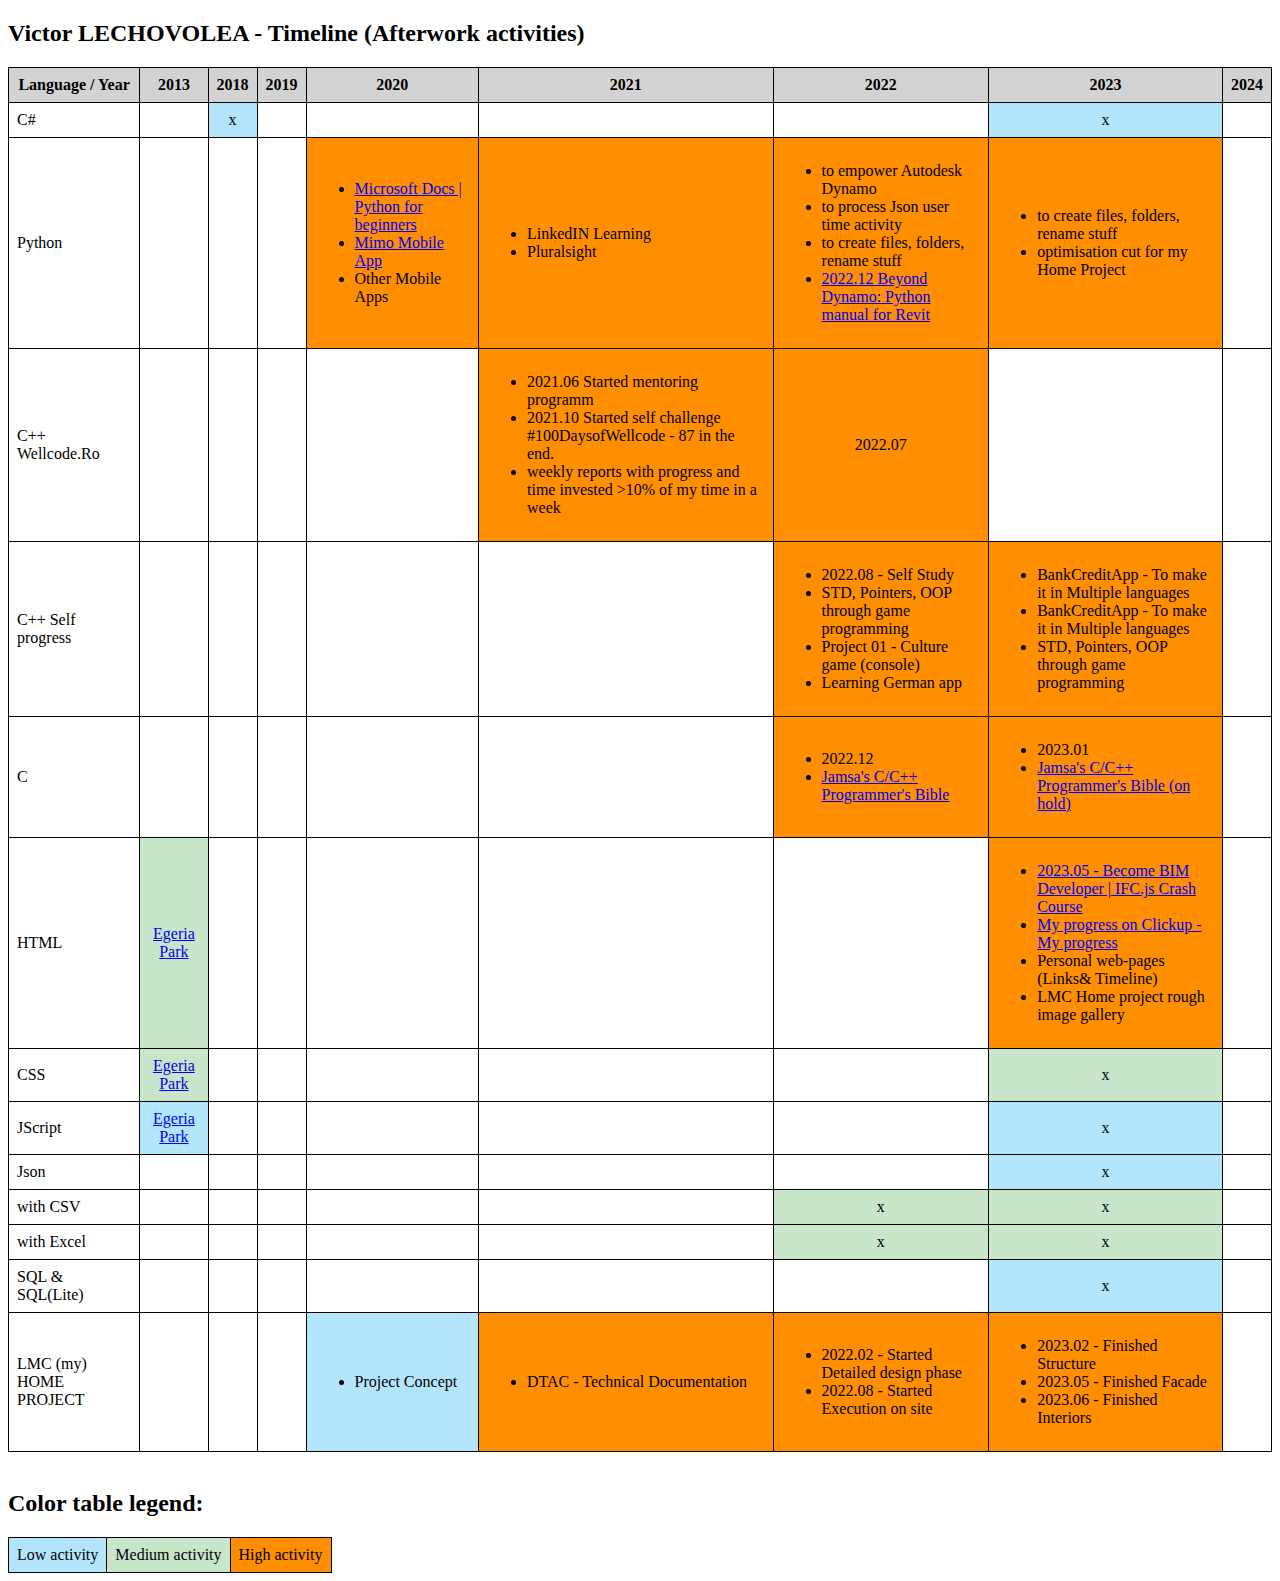
<file: ProjectTimeline.html>
<!DOCTYPE html>
<html>
  <head>
    <title>Victor LECHOVOLEA - Timeline (Afterwork activities)</title>
    <meta charset="utf-8">
    <meta name="robots" content="index, follow"/>
    <meta name="viewport" content="width=device-width, initial-scale=1.0"/>
    <meta name="description" content="Learning timeline"/>
    <!-- open graph standars -->
    <meta property="og:title" content="Victor LECHOVOLEA - Timeline" />
    <meta property="og:site_name" content="Victor LECHOVOLEA - Timeline" />
    <meta property="og:type" content="website" />
    
    <link rel="stylesheet" href="style_Timeline.css" />
  </head>
  <body>
    <h2>Victor LECHOVOLEA - Timeline (Afterwork activities)</h2>
    <table>
      <tr>
        <th>Language / Year</th>
        <th>2013</th>
        <th>2018</th>
        <th>2019</th>
        <th>2020</th>
        <th>2021</th>
        <th>2022</th>
        <th>2023</th>
        <th>2024</th>
      </tr>
      <tr>
        <td>C#</td>
        <td></td>
        <td class="highlightLow">x</td>
        <td></td>
        <td></td>
        <td></td>
        <td></td>
        <td class="highlightLow">x</td>
        <td></td>
      </tr>
      <tr>
        <td>Python</td>
        <td></td>
        <td></td>
        <td></td>
        <td class="highlightHigh" >
          <ul>
            <li>
              <a href="https://learn.microsoft.com/en-us/training/paths/beginner-python/?source=learn" rel="noopener">
                Microsoft Docs | Python for beginners
              </a>
            </li>
            
            <li><a href="https://mimo.org/" rel="noopener">Mimo Mobile App</a></li>
            <li>Other Mobile Apps</li>
          </ul>
        </td>
        <td class="highlightHigh" >
          <ul>
            <li>LinkedIN Learning</li>
            <li>Pluralsight</li>
          </ul>
        </td>
        <td class="highlightHigh" >
          <ul>
            <li>to empower Autodesk Dynamo</li>
            <li>to process Json user time activity</li>
            <li>to create files, folders, rename stuff</li>
            <li>
              <a href="https://www.amazon.com/Beyond-Dynamo-Python-manual-Revit/dp/B0BMSV6YXD" rel="noopener">
              2022.12 Beyond Dynamo: Python manual for Revit</a></li>
          </ul>
        </td>
        <td class="highlightHigh" >
          <ul>
            <li>to create files, folders, rename stuff</li>
            <li>optimisation cut for my Home Project</li>
          </ul>

        </td>
        <td></td>
      </tr>
      <tr>
        <td>C++ Wellcode.Ro</td>
        <td></td>
        <td></td>
        <td></td>
        <td></td>
        <td class="highlightHigh">
          <ul>
            <li> 2021.06 Started mentoring programm</li>
            <li> 2021.10 Started self challenge #100DaysofWellcode - 87 in the end.</li>
            <li> weekly reports with progress and time invested >10% of my time in a week</li>
          </ul>
        </td>
        <td class="highlightHigh">2022.07</td>
        <td></td>
        <td ></td>
      </tr>
      <tr>
        <td>C++ Self progress</td>
        <td></td>
        <td></td>
        <td></td>
        <td></td>
        <td></td>
        <td class="highlightHigh">
          <ul>
            <li> 2022.08 - Self Study</li>
            <li> STD, Pointers, OOP through game programming</li>
            <li> Project 01 - Culture game (console)</li>
            <li> Learning German app</li>
          </ul>
        </td>
        <td class="highlightHigh">
          <ul>
            <li> BankCreditApp - To make it in Multiple languages</li>
            <li> BankCreditApp - To make it in Multiple languages</li>
            <li> STD, Pointers, OOP through game programming</li>
          </ul>
        </td>
        <td></td>
      </tr>
      <tr>
        <td>C</td>
        <td></td>
        <td></td>
        <td></td>
        <td></td>
        <td></td>
        <td class="highlightHigh">
          <ul>
            <li>2022.12</li>
            <li>
              <a href = "https://sharing.clickup.com/4761972/l/h/4habm-787/523f575537634d8" 
              rel="noopener" target="_blank"  title="Learning book">Jamsa's C/C++ Programmer's Bible</a>
            </li>
          </ul>
        </td>
        <td class="highlightHigh">
          <ul>
            <li>2023.01</li>
            <li>
              <a href = "https://sharing.clickup.com/4761972/l/h/4habm-787/523f575537634d8" 
              rel="noopener" target="_blank" title="Learning book">Jamsa's C/C++ Programmer's Bible (on hold)</a>
            </li>
          </ul>
        </td>
        <td></td>
      </tr>
      <tr>
        <td>HTML</td>
        <td class="highlightMedium">
          <a href="https://www.egeria-park.ro/" _target="_blank">Egeria Park</a></td>
        <td></td>
        <td></td>
        <td></td>
        <td></td>
        <td></td>
        <td class="highlightHigh">
          <ul>  
            <li>
              <a href = "https://crash-course.ifcjs.io/platform-access" 
                rel="noopener" target="_blank" title="Learning book">2023.05 - Become BIM Developer | IFC.js Crash Course</a>
            </li>
            <li>
              <a href = "https://sharing.clickup.com/4761972/l/h/4habm-804/0c1c33898773aba" 
                rel="noopener" target="_blank" title="Learning book">
                My progress on Clickup - My progress</a>
            </li>
            <li>Personal web-pages (Links& Timeline)</li>
            <li>LMC Home project rough image gallery</li>
            </li>
          </ul>
          
        </td>
        <td></td>
      </tr>
      <tr>
        <td>CSS</td>
        <td class="highlightMedium">
          <a href="https://www.egeria-park.ro/" _target="_blank">Egeria Park</a></td>
        <td></td>
        <td></td>
        <td></td>
        <td></td>
        <td></td>
        <td class="highlightMedium">x</td>
        <td></td>
      </tr>
      <tr>
        <td>JScript</td>
        <td class="highlightLow">
          <a href="https://www.egeria-park.ro/">Egeria Park</a></td>
        <td></td>
        <td></td>
        <td></td>
        <td></td>
        <td></td>
        <td class="highlightLow">x</td>
        <td></td>
      </tr>
      <tr>
        <td>Json</td>
        <td></td>
        <td></td>
        <td></td>
        <td></td>
        <td></td>
        <td></td>
        <td class="highlightLow">x</td>
        <td></td>
      </tr>
      <tr>
        <td>with CSV</td>
        <td></td>
        <td></td>
        <td></td>
        <td></td>
        <td></td>
        <td class="highlightMedium">x</td>
        <td class="highlightMedium">x</td>
        <td></td>
      </tr>
      <tr>
        <td>with Excel</td>
        <td></td>
        <td></td>
        <td></td>
        <td></td>
        <td></td>
        <td class="highlightMedium">x</td>
        <td class="highlightMedium">x</td>
        <td></td>
      </tr>
      <tr>
        <td>SQL & SQL(Lite)</td>
        <td></td>
        <td></td>
        <td></td>
        <td></td>
        <td></td>
        <td></td>
        <td class="highlightLow">x</td>
        <td></td>
      </tr>
      <tr>
        <td>LMC (my) HOME PROJECT</td>
        <td></td>
        <td></td>
        <td></td>
        <td class="highlightLow">
          <ul>
            <li> Project Concept</li>
          </ul>
        </td>
        <td class="highlightHigh">
          <ul>
            <li> DTAC - Technical Documentation</li>
          </ul>
        </td>
        <td class="highlightHigh">
          <ul>
            <li>2022.02 - Started Detailed design phase</li>
            <li>2022.08 - Started Execution on site</li>
          </ul>
        </td>
        <td class="highlightHigh">
          <ul>
            <li>2023.02 - Finished Structure</li>
            <li>2023.05 - Finished Facade</li>
            <li>2023.06 - Finished Interiors</li>
          </ul>
        </td>
        <td></td>
      </tr>
    </table>
    <footer>
      <br>
      <h2>Color table legend:</h2>
      <table>
        <tr>
          <td class="highlightLow">Low activity</td>
          <td class="highlightMedium">Medium activity</td>
          <td class="highlightHigh">High activity</td>
          </tr>	
    </footer>
  </body>
</html>
</file>
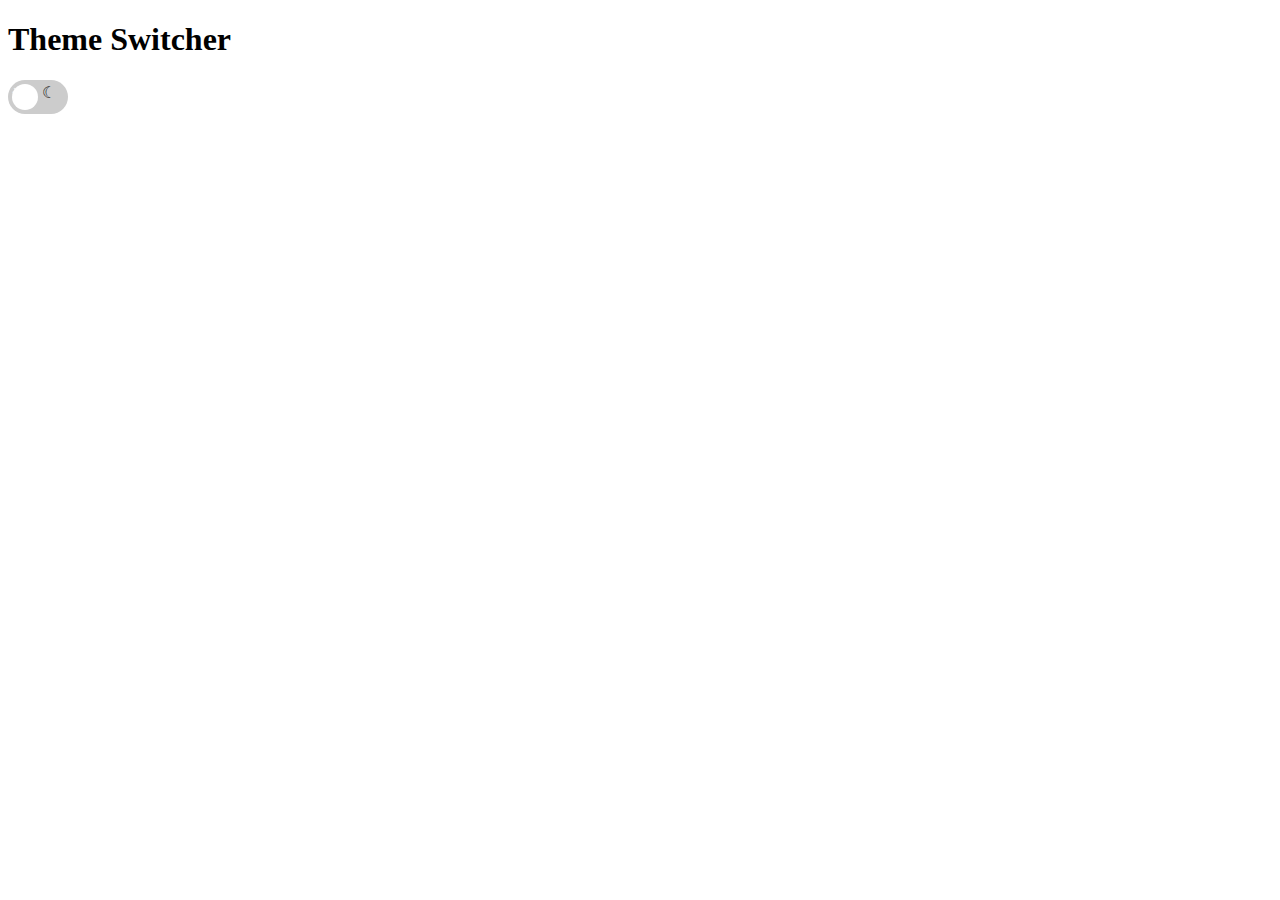
<file: other/index_theme2.html>
<!DOCTYPE html>
<html>
<head>
  <title>Theme Switcher</title>
  <style>
    /* Light theme */
    body.light-theme {
      background-color: #ffffff;
      color: #000000;
    }

    /* Dark theme */
    body.dark-theme {
      background-color: #1a1a1a;
      color: #ffffff;
    }

    .theme-switcher {
      position: relative;
      display: inline-block;
      width: 60px;
      height: 34px;
    }

    .theme-slider {
      position: absolute;
      top: 0;
      left: 0;
      right: 0;
      bottom: 0;
      cursor: pointer;
      background-color: #ccc;
      border-radius: 34px;
      transition: 0.4s;
    }

    .theme-slider:before {
      position: absolute;
      content: "";
      height: 26px;
      width: 26px;
      left: 4px;
      bottom: 4px;
      background-color: #ffffff;
      border-radius: 50%;
      transition: 0.4s;
    }

    input[type="checkbox"] {
      opacity: 0;
      width: 0;
      height: 0;
    }

    input[type="checkbox"]:checked + .theme-slider {
      background-color: #2196F3;
    }

    input[type="checkbox"]:checked + .theme-slider:before {
      transform: translateX(26px);
    }

    .theme-icon {
      position: absolute;
      top: 3px;
      left: 3px;
      color: #ffffff;
      transition: 0.4s;
    }

    .theme-icon.moon {
      left: 34px;
      color: #1a1a1a;
    }
  </style>
</head>
<body class="light-theme">

  <h1>Theme Switcher</h1>

  <label class="theme-switcher">
    <input type="checkbox" onchange="toggleTheme()">
    <span class="theme-slider"></span>
    <span class="theme-icon sun">&#9728;</span>
    <span class="theme-icon moon">&#9790;</span>
  </label>

  <script>
    function toggleTheme() {
      var body = document.body;
      body.classList.toggle("light-theme");
      body.classList.toggle("dark-theme");
    }
  </script>
</body>
</html>
</file>
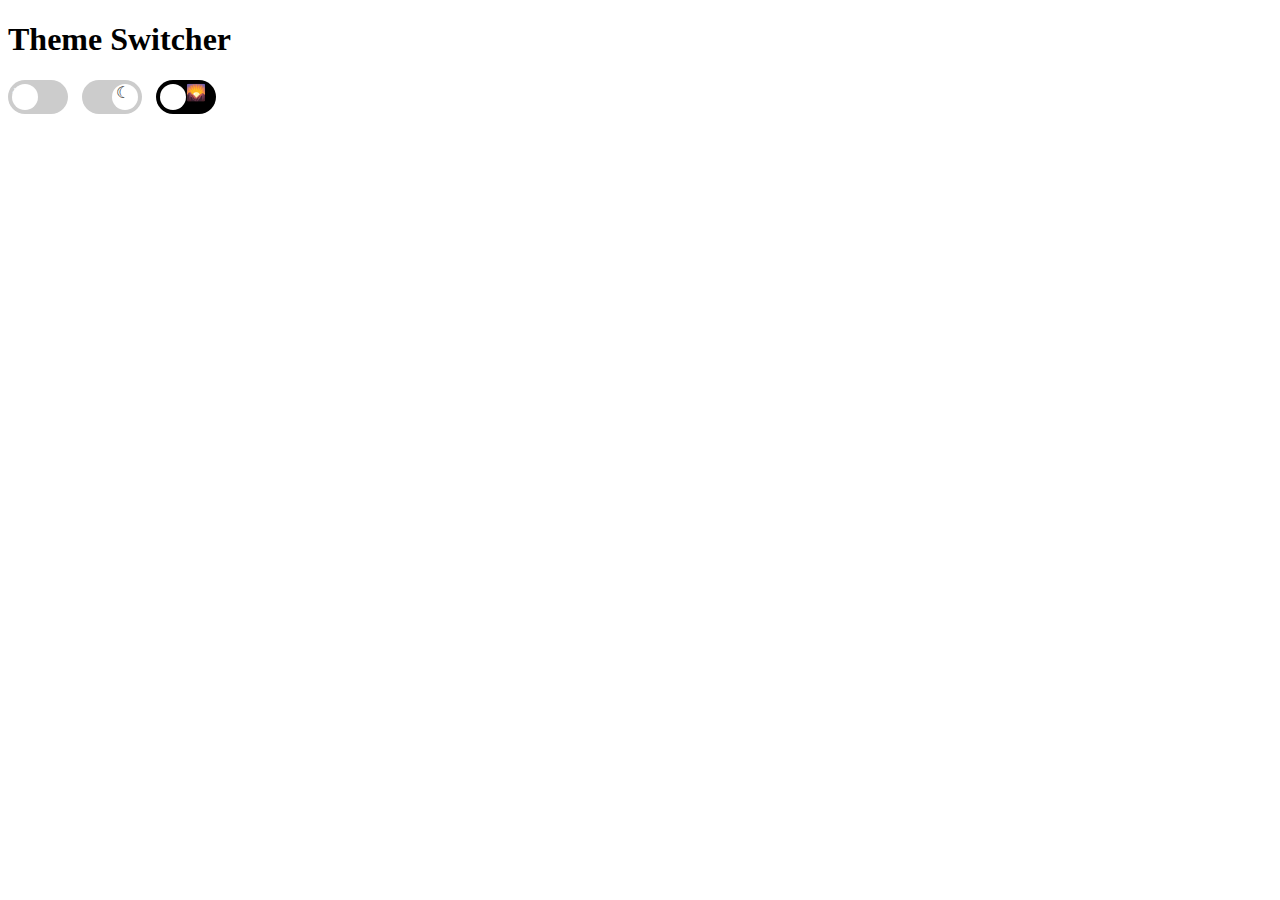
<file: other/index_theme3.html>
<!DOCTYPE html>
<html>
<head>
  <title>Theme Switcher</title>
  <style>
    /* Light theme */
    body.light-theme {
      background-color: #ffffff;
      color: #000000;
    }

    /* Dark theme */
    body.dark-theme {
      background-color: #1a1a1a;
      color: #ffffff;
    }

    /* Image theme */
    body.image-theme {
      background-image: url("./assets/img/pexels-mitchell-luo-3694708 (tinypng).jpg");
      background-repeat: no-repeat;
      background-size: cover;
      color: #ffffff;
    }

    .theme-switcher {
      display: inline-block;
      margin-right: 10px;
    }

    .theme-switcher input[type="radio"] {
      display: none;
    }

    .theme-slider {
      position: relative;
      display: inline-block;
      width: 60px;
      height: 34px;
      background-color: #ccc;
      border-radius: 34px;
      cursor: pointer;
      transition: background-color 0.4s;
    }

    .theme-slider:before {
      position: absolute;
      content: "";
      height: 26px;
      width: 26px;
      left: 4px;
      bottom: 4px;
      background-color: #ffffff;
      border-radius: 50%;
      transition: transform 0.4s;
    }

    .theme-slider.dark:before {
      transform: translateX(26px);
    }

    .theme-slider.image {
      background-color: #000000;
    }

    .theme-slider.image:before {
      background-color: #ffffff;
    }

    .theme-icon {
      position: absolute;
      top: 3px;
      left: 3px;
      color: #ffffff;
      transition: 0.4s;
    }

    .theme-icon.moon {
      left: 34px;
      color: #1a1a1a;
    }

    .theme-icon.image {
      left: 30px;
    }
  </style>
</head>
<body class="light-theme">

  <h1>Theme Switcher</h1>

  <div class="theme-switcher">
    <input type="radio" name="theme" id="light-theme" checked>
    <label class="theme-slider" for="light-theme">
      <span class="theme-icon sun">&#9728;</span>
    </label>
  </div>

  <div class="theme-switcher">
    <input type="radio" name="theme" id="dark-theme">
    <label class="theme-slider dark" for="dark-theme">
      <span class="theme-icon moon">&#9790;</span>
    </label>
  </div>

  <div class="theme-switcher">
    <input type="radio" name="theme" id="image-theme">
    <label class="theme-slider image" for="image-theme">
      <span class="theme-icon image">&#127748;</span>
    </label>
  </div>

  <script>
    var body = document.body;
    var lightThemeInput = document.getElementById("light-theme");
    var darkThemeInput = document.getElementById("dark-theme");
    var imageThemeInput = document.getElementById("image-theme");

    lightThemeInput.addEventListener("change", function() {
      body.classList.remove("dark-theme");
      body.classList.remove("image-theme");
      body.classList.add("light-theme");
    });

    darkThemeInput.addEventListener("change", function() {
      body.classList.remove("light-theme");
      body.classList.remove("image-theme");
      body.classList.add("dark-theme");
    });

    imageThemeInput.addEventListener("change", function() {
      body.classList.remove("light-theme");
      body.classList.remove("dark-theme");
      body.classList.add("image-theme");
    });
  </script>
</body>
</html>
</file>
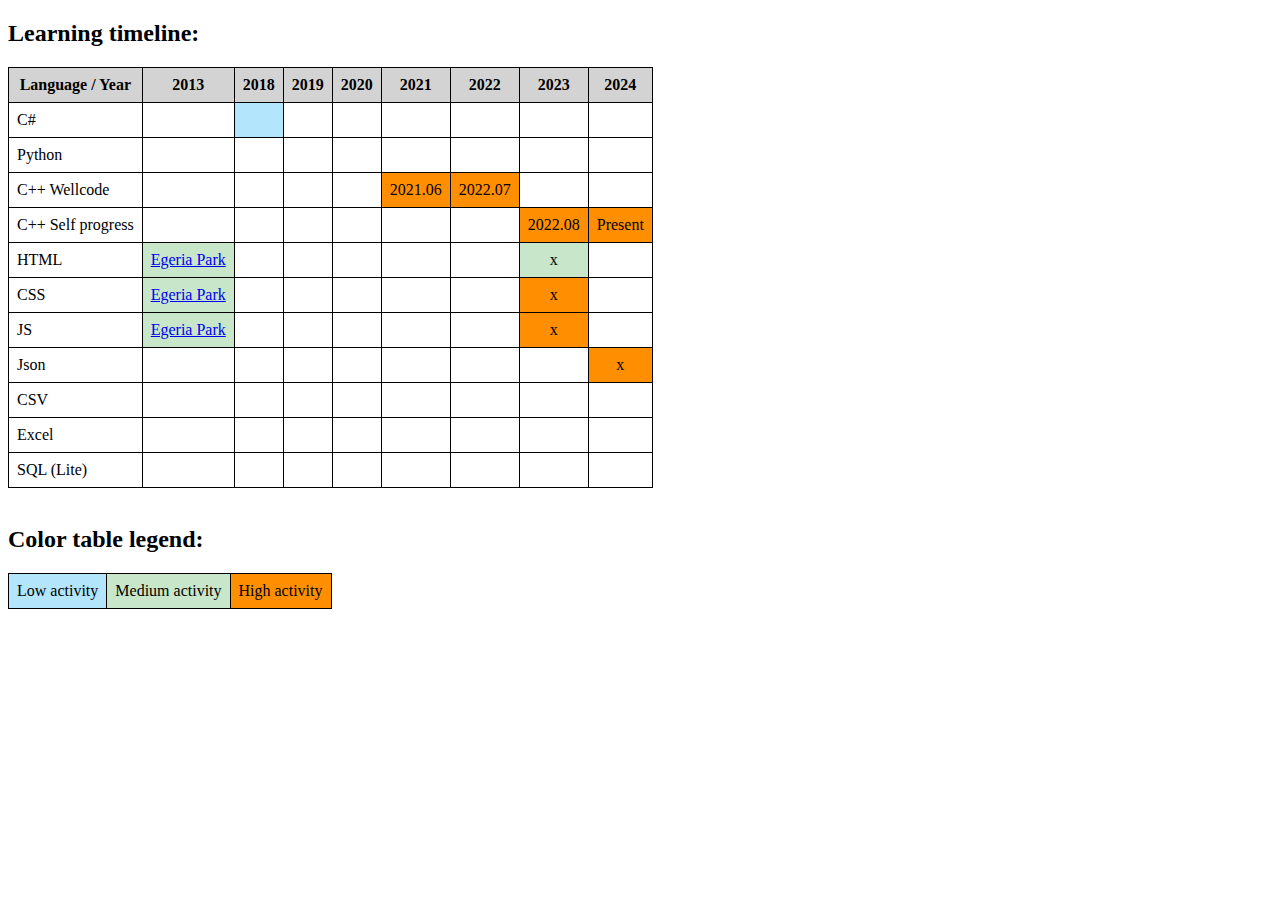
<file: other/index_Timeline.html>
<!DOCTYPE html>
<html>
<head>
<style>
table {
  border-collapse: collapse;
}

table, th, td {
  border: 1px solid black;
  padding: 8px;
	
}

th {
  background-color: lightgray;
}

td.highlightLow {
  background-color: #B3E5FC;
	text-align: center;
}
td.highlightMedium {
  background-color: #C8E6C9;
	text-align: center;
  }

td.highlightHigh {
  background-color: #FF8F00;
	text-align: center;
}
	

</style>
</head>
<body>
	<h2>Learning timeline:</h2>
<table>
  <tr>
    <th>Language / Year</th>
		<th>2013</th>
    <th>2018</th>
    <th>2019</th>
    <th>2020</th>
    <th>2021</th>
    <th>2022</th>
    <th>2023</th>
    <th>2024</th>
  </tr>
  <tr>
    <td>C#</td>
		<td></td>
    <td class="highlightLow"></td>
    <td></td>
    <td></td>
    <td></td>
    <td></td>
    <td class="highlight"></td>
    <td></td>
  </tr>
  <tr>
    <td>Python</td>
		<td></td>
    <td></td>
    <td></td>
    <td class="highlight"></td>
    <td class="highlight"></td>
    <td class="highlight"></td>
    <td class="highlight"></td>
    <td></td>
  </tr>
  <tr>
    <td>C++ Wellcode</td>
		<td></td>
    <td></td>
    <td></td>
    <td></td>
    <td class="highlightHigh">2021.06</td>
    <td class="highlightHigh">2022.07</td>
    <td></td>
    <td ></td>
  </tr>
  <tr>
    <td>C++ Self progress</td>
		<td></td>
    <td></td>
    <td></td>
    <td></td>
    <td></td>
    <td></td>
    <td class="highlightHigh">2022.08</td>
    <td class="highlightHigh">Present</td>
  </tr>
  <tr>
    <td>HTML</td>
		<td class="highlightMedium">
			<a href="https://www.egeria-park.ro/" _target="_blank">Egeria Park</a></td>
    <td></td>
    <td></td>
    <td></td>
    <td></td>
    <td></td>
    <td class="highlightMedium">x</td>
		<td></td>
  </tr>
  <tr>
    <td>CSS</td>
		<td class="highlightMedium">
			<a href="https://www.egeria-park.ro/" _target="_blank">Egeria Park</a></td>
    <td></td>
    <td></td>
    <td></td>
    <td></td>
    <td></td>
    <td class="highlightHigh">x</td>
		<td></td>
  </tr>
  <tr>
    <td>JS</td>
		<td class="highlightMedium">
			<a href="https://www.egeria-park.ro/">Egeria Park</a></td>
    <td></td>
    <td></td>
    <td></td>
    <td></td>
		<td></td>
    <td class="highlightHigh">x</td>
		<td></td>
  </tr>
  <tr>
    <td>Json</td>
		<td></td>
    <td></td>
    <td></td>
    <td></td>
    <td></td>
    <td></td>
    <td></td>
    <td class="highlightHigh">x</td>
  </tr>
  <tr>
    <td>CSV</td>
		<td></td>
    <td></td>
    <td></td>
    <td class="highlight"></td>
    <td class="highlight"></td>
    <td class="highlight"></td>
    <td></td>
    <td></td>
  </tr>
  <tr>
    <td>Excel</td>
		<td></td>
    <td></td>
    <td></td>
    <td class="highlight"></td>
    <td class="highlight"></td>
    <td class="highlight"></td>
    <td></td>
    <td></td>
  </tr>
  <tr>
    <td>SQL (Lite)</td>
		<td></td>
    <td></td>
    <td></td>
    <td></td>
    <td></td>
    <td></td>
    <td class="highlight"></td>
    <td></td>
  </tr>
</table>
<footer>
	<br>
	<h2>Color table legend:</h2>
	<table>
		<tr>
			<td class="highlightLow">Low activity</td>
			<td class="highlightMedium">Medium activity</td>
			<td class="highlightHigh">High activity</td>
			</tr>	
</footer>
</body>
</html>
</file>
<file: style_Timeline.css>
/* TIMELINE CSS */
table {
  border-collapse: collapse;
}

table, th, td {
  border: 1px solid black;
  padding: 8px;
}

th {
  background-color: lightgray;
}

td.highlightLow {
  background-color: #B3E5FC;
  text-align: center;
}
td.highlightMedium {
  background-color: #C8E6C9;
  text-align: center;
  }

td.highlightHigh {
  background-color: #FF8F00;
  text-align: center;
}
td ul li {
  text-align: left;
}
</file>
